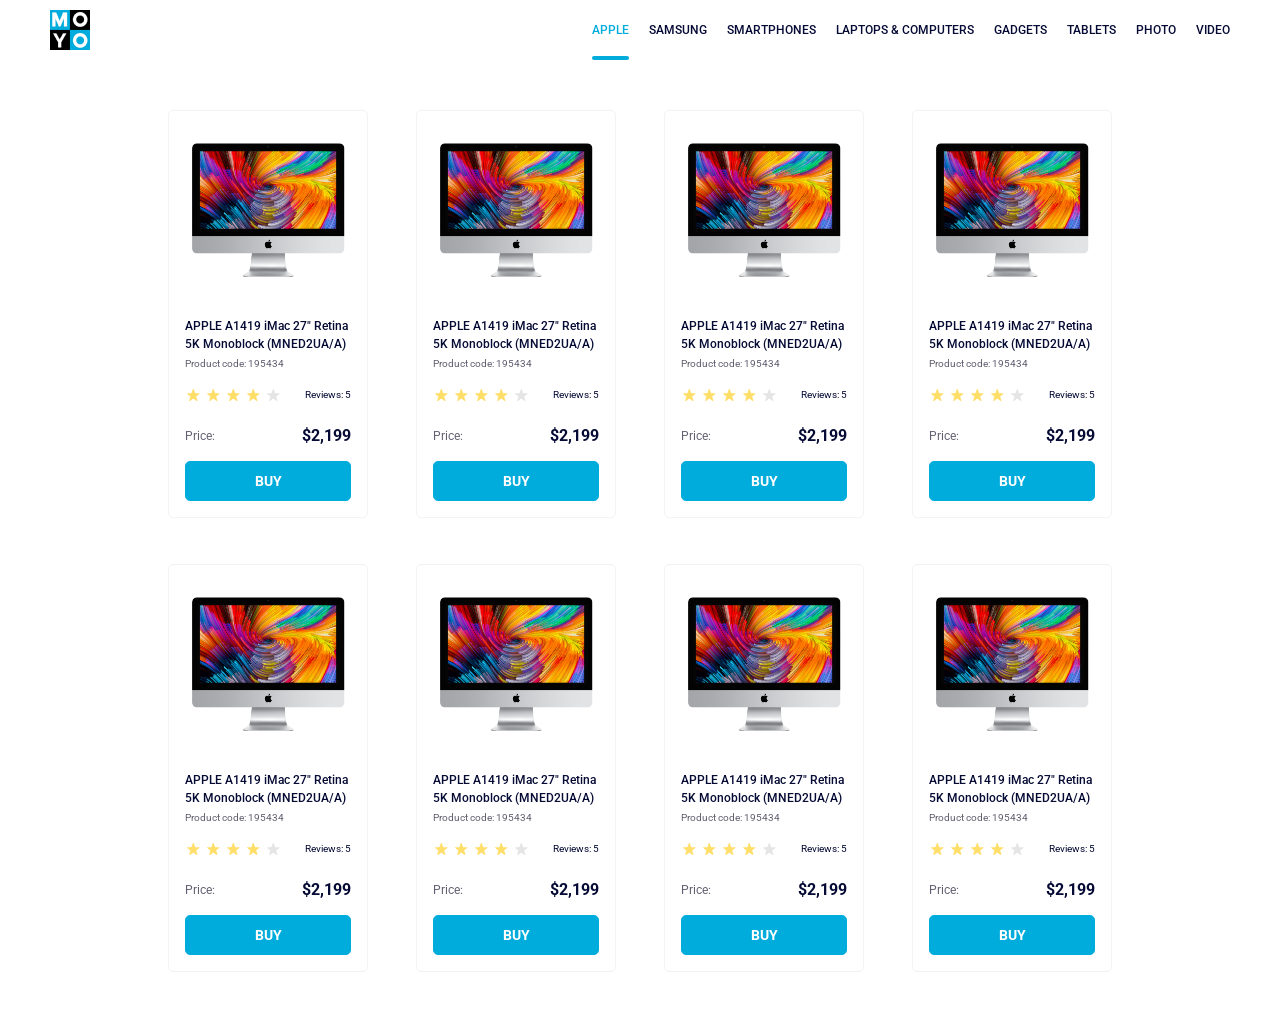
<file: index.html>
<!doctype html><html lang="en"><head><meta charset="utf-8"><meta name="viewport" content="width=device-width, initial-scale=1.0"><title>Catalog</title><link rel="preconnect" href="https://fonts.gstatic.com"><link href="https://fonts.googleapis.com/css2?family=Roboto:wght@400;500;700&display=swap" rel="stylesheet"><link rel="stylesheet" href="index.05a1c8ae.css"></head><body>  <header class="header"> <a href="/" class="header__logo"> <img src="logo.eddae0ff.png" alt="Moyo logo" class="header__logo-image"> </a> <nav class="nav"> <ul class="nav__list"> <li class="nav__item"> <a href="#" class="is-active nav__link"> Apple </a> </li> <li class="nav__item"> <a href="#" class="nav__link"> Samsung </a> </li> <li class="nav__item"> <a href="#" class="nav__link"> Smartphones </a> </li> <li class="nav__item"> <a href="#" class="nav__link" data-qa="nav-hover"> Laptops & Computers </a> </li> <li class="nav__item"> <a href="#" class="nav__link"> Gadgets </a> </li> <li class="nav__item"> <a href="#" class="nav__link"> Tablets </a> </li> <li class="nav__item"> <a href="#" class="nav__link"> Photo </a> </li> <li class="nav__item"> <a href="#" class="nav__link"> Video </a> </li> </ul> </nav> </header>  <main class="catalog"> <div class="catalog__grid">  <article class="card" data-qa="card"> <img class="card__image" src="imac.202c52ff.jpeg" alt="APPLE A1419 iMac 27 Retina 5K Monoblock"> <h2 class="card__title"> APPLE A1419 iMac 27" Retina 5K Monoblock (MNED2UA/A) </h2> <p class="card__code">Product code: 195434</p> <div class="card__rating"> <div class="stars stars--4"> <span class="stars__star"></span> <span class="stars__star"></span> <span class="stars__star"></span> <span class="stars__star"></span> <span class="stars__star"></span> </div> <p class="card__reviews">Reviews: 5</p> </div> <div class="card__price"> <span class="card__price-label">Price:</span> <span class="card__price-value">$2,199</span> </div> <a href="#" class="card__buy" data-qa="card-hover"> BUY </a> </article> <article class="card" data-qa="card"> <img class="card__image" src="imac.202c52ff.jpeg" alt="APPLE A1419 iMac 27 Retina 5K Monoblock"> <h2 class="card__title"> APPLE A1419 iMac 27" Retina 5K Monoblock (MNED2UA/A) </h2> <p class="card__code">Product code: 195434</p> <div class="card__rating"> <div class="stars stars--4"> <span class="stars__star"></span> <span class="stars__star"></span> <span class="stars__star"></span> <span class="stars__star"></span> <span class="stars__star"></span> </div> <p class="card__reviews">Reviews: 5</p> </div> <div class="card__price"> <span class="card__price-label">Price:</span> <span class="card__price-value">$2,199</span> </div> <a href="#" class="card__buy" data-qa="card-hover"> BUY </a> </article> <article class="card" data-qa="card"> <img class="card__image" src="imac.202c52ff.jpeg" alt="APPLE A1419 iMac 27 Retina 5K Monoblock"> <h2 class="card__title"> APPLE A1419 iMac 27" Retina 5K Monoblock (MNED2UA/A) </h2> <p class="card__code">Product code: 195434</p> <div class="card__rating"> <div class="stars stars--4"> <span class="stars__star"></span> <span class="stars__star"></span> <span class="stars__star"></span> <span class="stars__star"></span> <span class="stars__star"></span> </div> <p class="card__reviews">Reviews: 5</p> </div> <div class="card__price"> <span class="card__price-label">Price:</span> <span class="card__price-value">$2,199</span> </div> <a href="#" class="card__buy" data-qa="card-hover"> BUY </a> </article> <article class="card" data-qa="card"> <img class="card__image" src="imac.202c52ff.jpeg" alt="APPLE A1419 iMac 27 Retina 5K Monoblock"> <h2 class="card__title"> APPLE A1419 iMac 27" Retina 5K Monoblock (MNED2UA/A) </h2> <p class="card__code">Product code: 195434</p> <div class="card__rating"> <div class="stars stars--4"> <span class="stars__star"></span> <span class="stars__star"></span> <span class="stars__star"></span> <span class="stars__star"></span> <span class="stars__star"></span> </div> <p class="card__reviews">Reviews: 5</p> </div> <div class="card__price"> <span class="card__price-label">Price:</span> <span class="card__price-value">$2,199</span> </div> <a href="#" class="card__buy" data-qa="card-hover"> BUY </a> </article> <article class="card" data-qa="card"> <img class="card__image" src="imac.202c52ff.jpeg" alt="APPLE A1419 iMac 27 Retina 5K Monoblock"> <h2 class="card__title"> APPLE A1419 iMac 27" Retina 5K Monoblock (MNED2UA/A) </h2> <p class="card__code">Product code: 195434</p> <div class="card__rating"> <div class="stars stars--4"> <span class="stars__star"></span> <span class="stars__star"></span> <span class="stars__star"></span> <span class="stars__star"></span> <span class="stars__star"></span> </div> <p class="card__reviews">Reviews: 5</p> </div> <div class="card__price"> <span class="card__price-label">Price:</span> <span class="card__price-value">$2,199</span> </div> <a href="#" class="card__buy" data-qa="card-hover"> BUY </a> </article> <article class="card" data-qa="card"> <img class="card__image" src="imac.202c52ff.jpeg" alt="APPLE A1419 iMac 27 Retina 5K Monoblock"> <h2 class="card__title"> APPLE A1419 iMac 27" Retina 5K Monoblock (MNED2UA/A) </h2> <p class="card__code">Product code: 195434</p> <div class="card__rating"> <div class="stars stars--4"> <span class="stars__star"></span> <span class="stars__star"></span> <span class="stars__star"></span> <span class="stars__star"></span> <span class="stars__star"></span> </div> <p class="card__reviews">Reviews: 5</p> </div> <div class="card__price"> <span class="card__price-label">Price:</span> <span class="card__price-value">$2,199</span> </div> <a href="#" class="card__buy" data-qa="card-hover"> BUY </a> </article> <article class="card" data-qa="card"> <img class="card__image" src="imac.202c52ff.jpeg" alt="APPLE A1419 iMac 27 Retina 5K Monoblock"> <h2 class="card__title"> APPLE A1419 iMac 27" Retina 5K Monoblock (MNED2UA/A) </h2> <p class="card__code">Product code: 195434</p> <div class="card__rating"> <div class="stars stars--4"> <span class="stars__star"></span> <span class="stars__star"></span> <span class="stars__star"></span> <span class="stars__star"></span> <span class="stars__star"></span> </div> <p class="card__reviews">Reviews: 5</p> </div> <div class="card__price"> <span class="card__price-label">Price:</span> <span class="card__price-value">$2,199</span> </div> <a href="#" class="card__buy" data-qa="card-hover"> BUY </a> </article> <article class="card" data-qa="card"> <img class="card__image" src="imac.202c52ff.jpeg" alt="APPLE A1419 iMac 27 Retina 5K Monoblock"> <h2 class="card__title"> APPLE A1419 iMac 27" Retina 5K Monoblock (MNED2UA/A) </h2> <p class="card__code">Product code: 195434</p> <div class="card__rating"> <div class="stars stars--4"> <span class="stars__star"></span> <span class="stars__star"></span> <span class="stars__star"></span> <span class="stars__star"></span> <span class="stars__star"></span> </div> <p class="card__reviews">Reviews: 5</p> </div> <div class="card__price"> <span class="card__price-label">Price:</span> <span class="card__price-value">$2,199</span> </div> <a href="#" class="card__buy" data-qa="card-hover"> BUY </a> </article> </div> </main> </body></html>
</file>
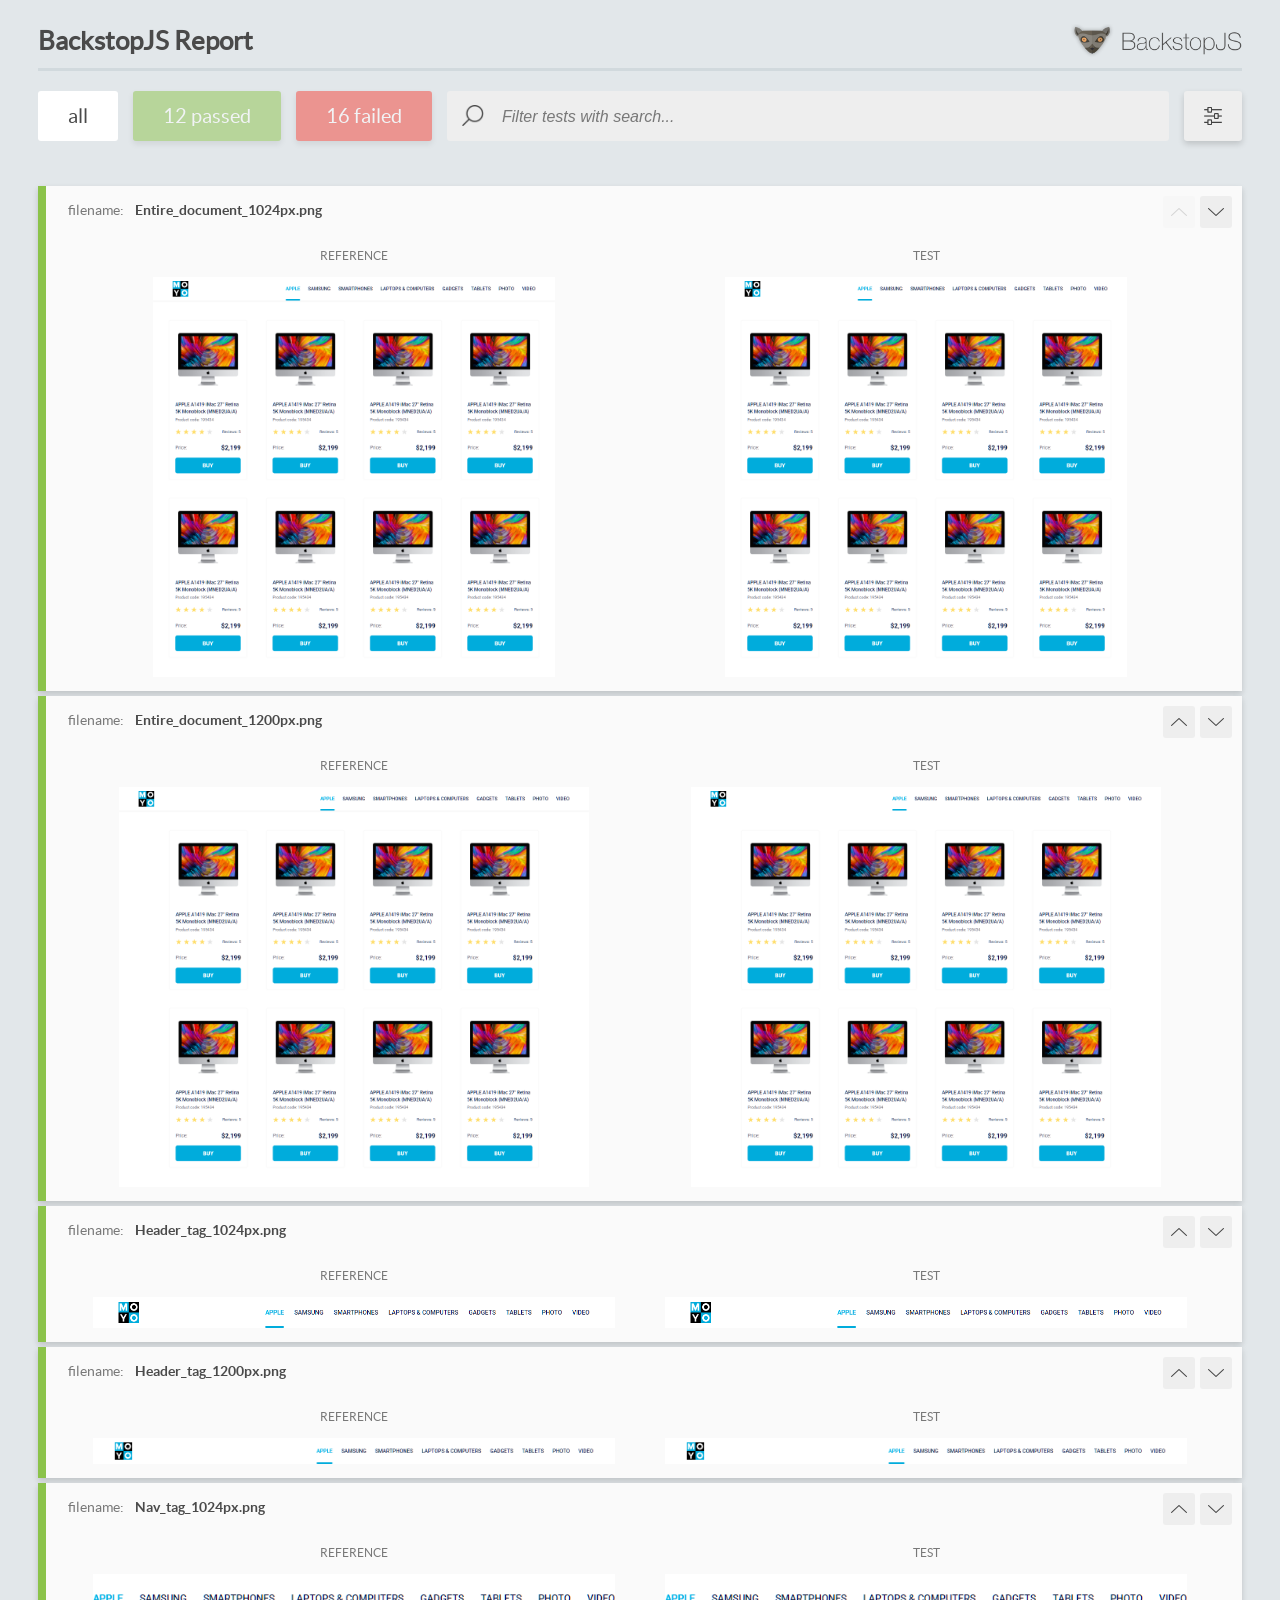
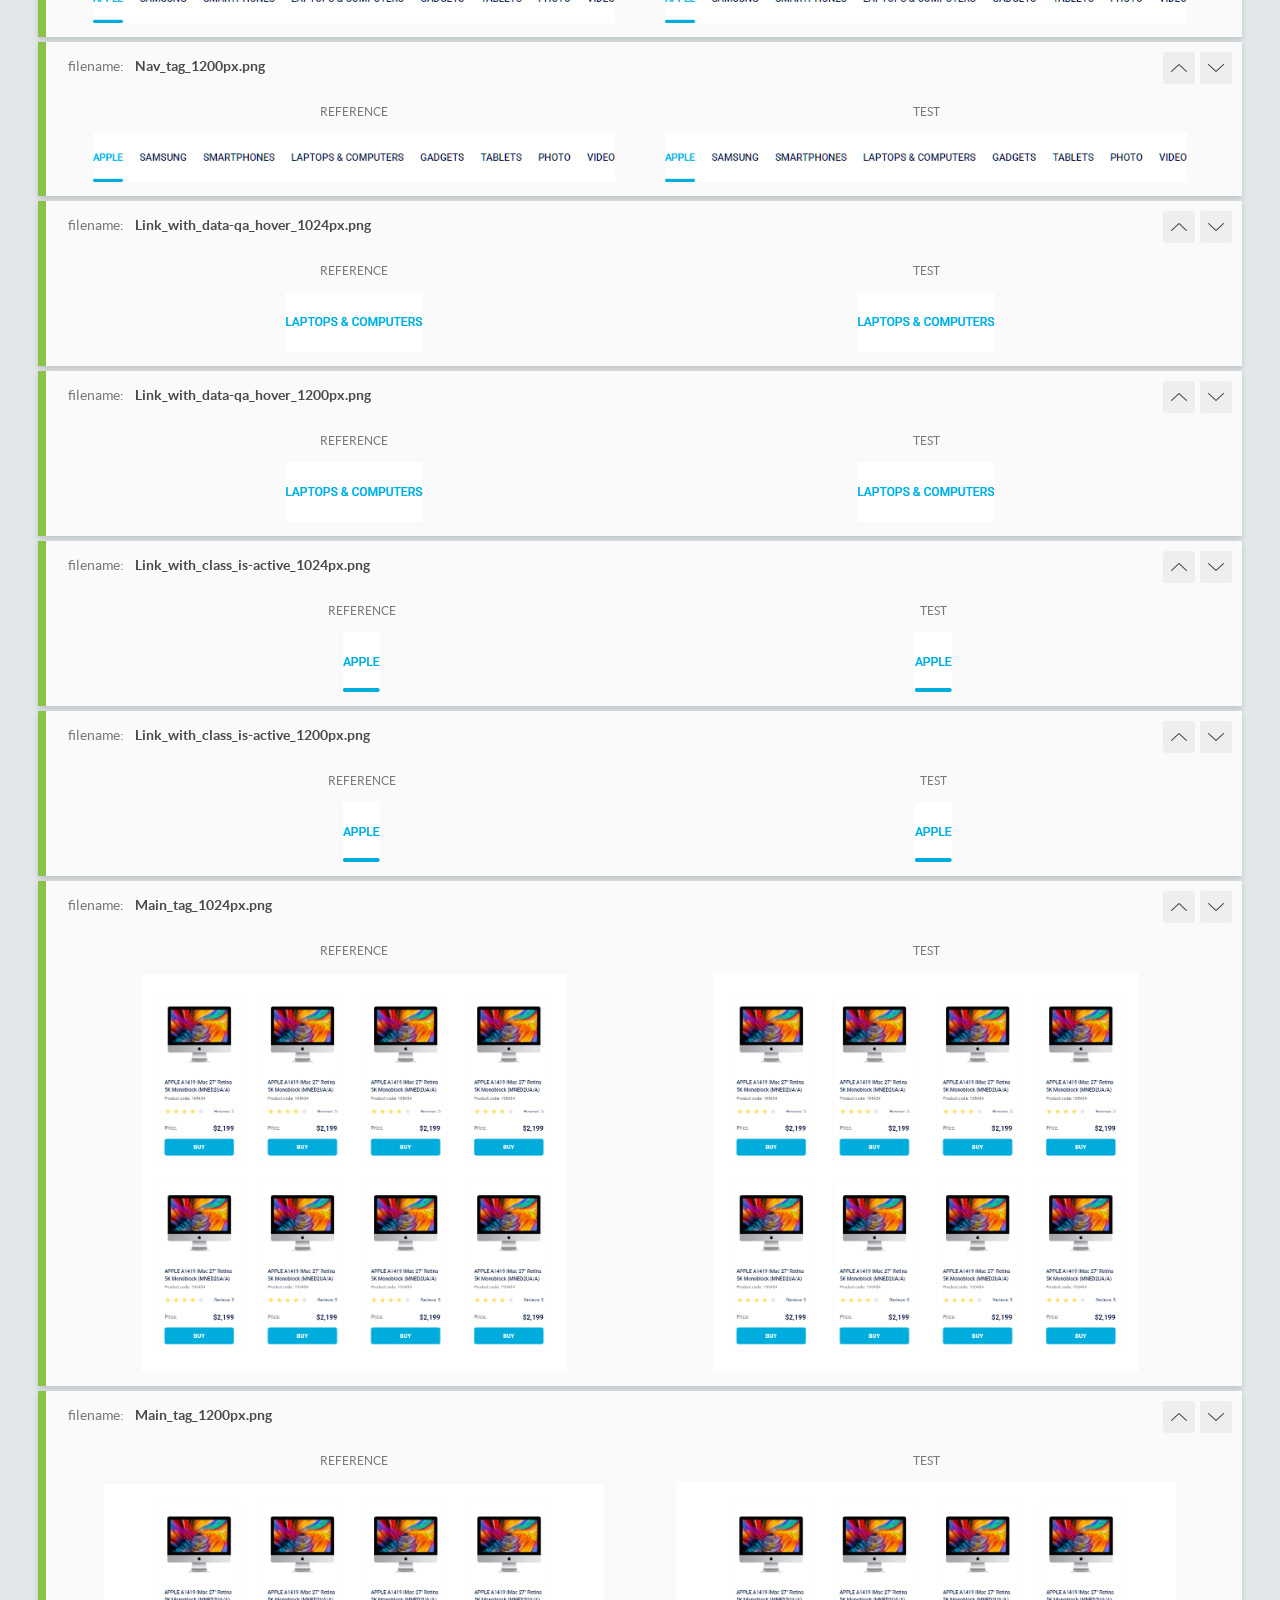
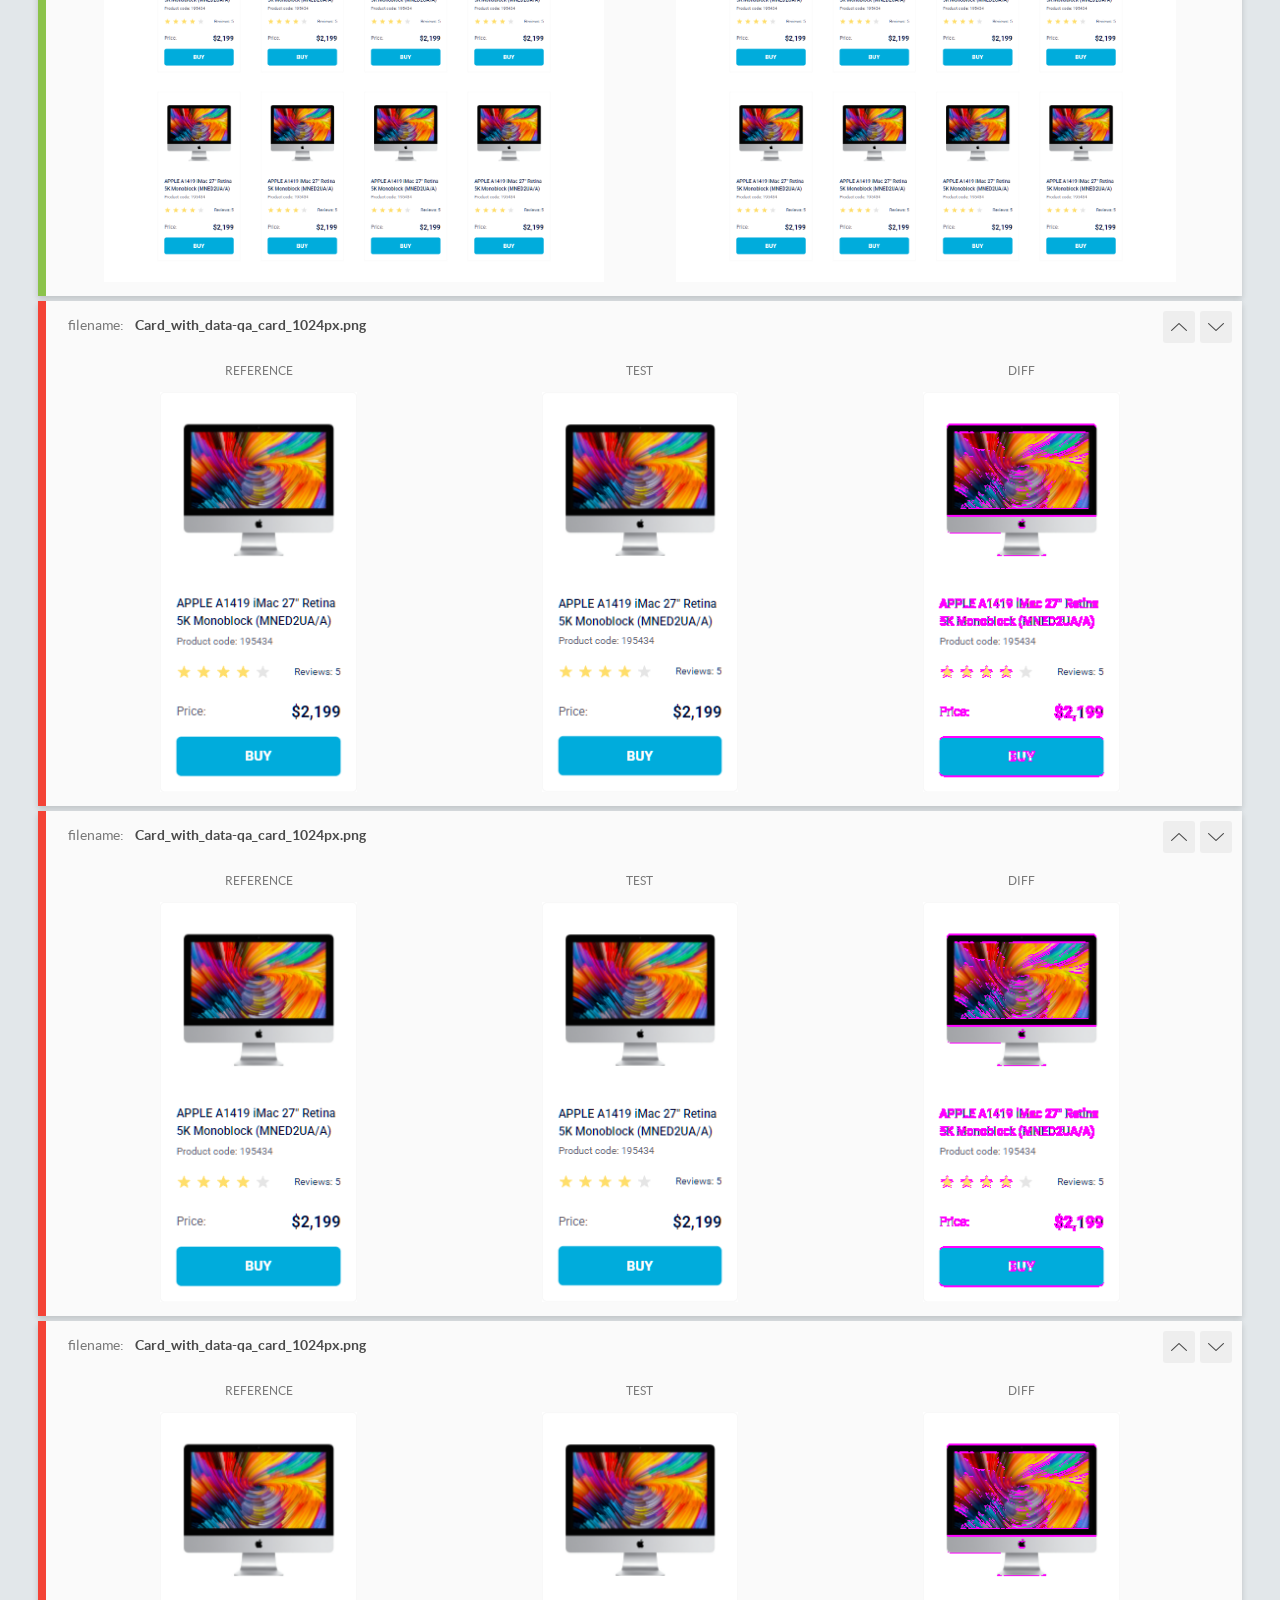
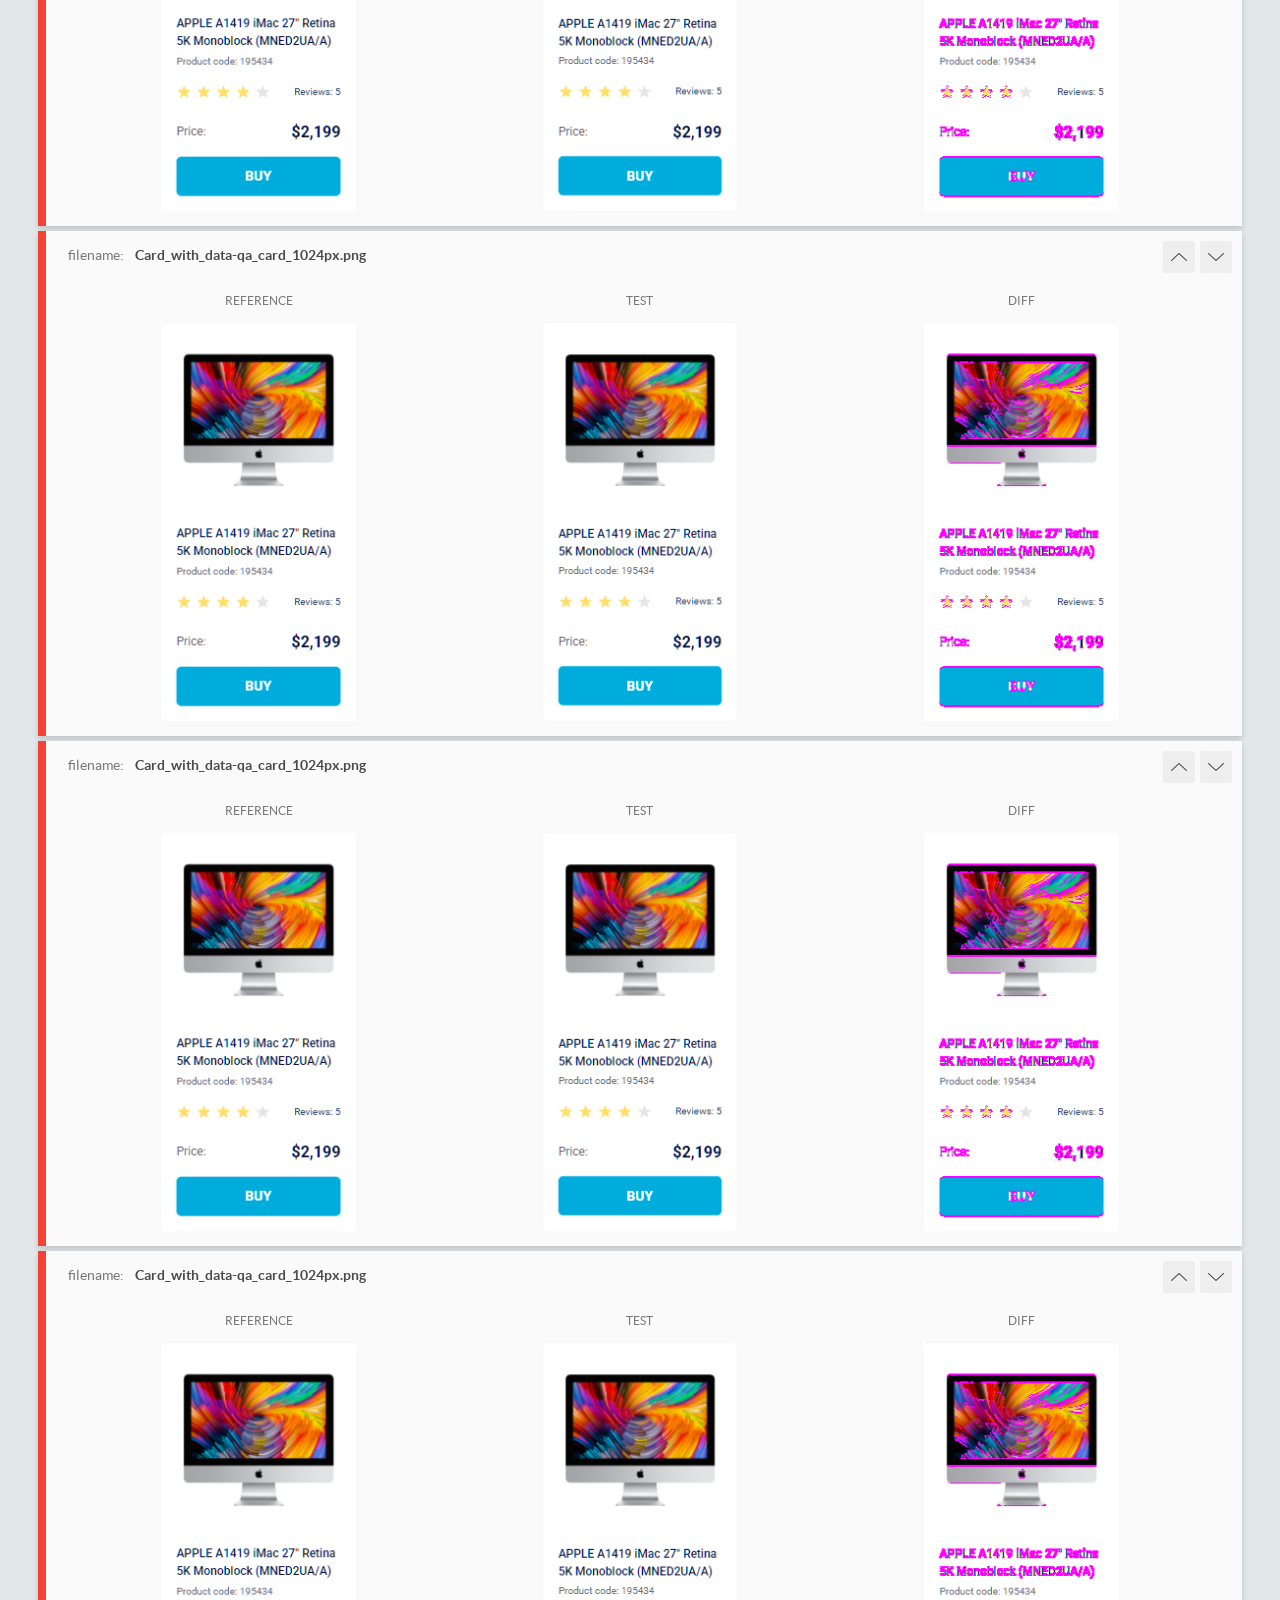
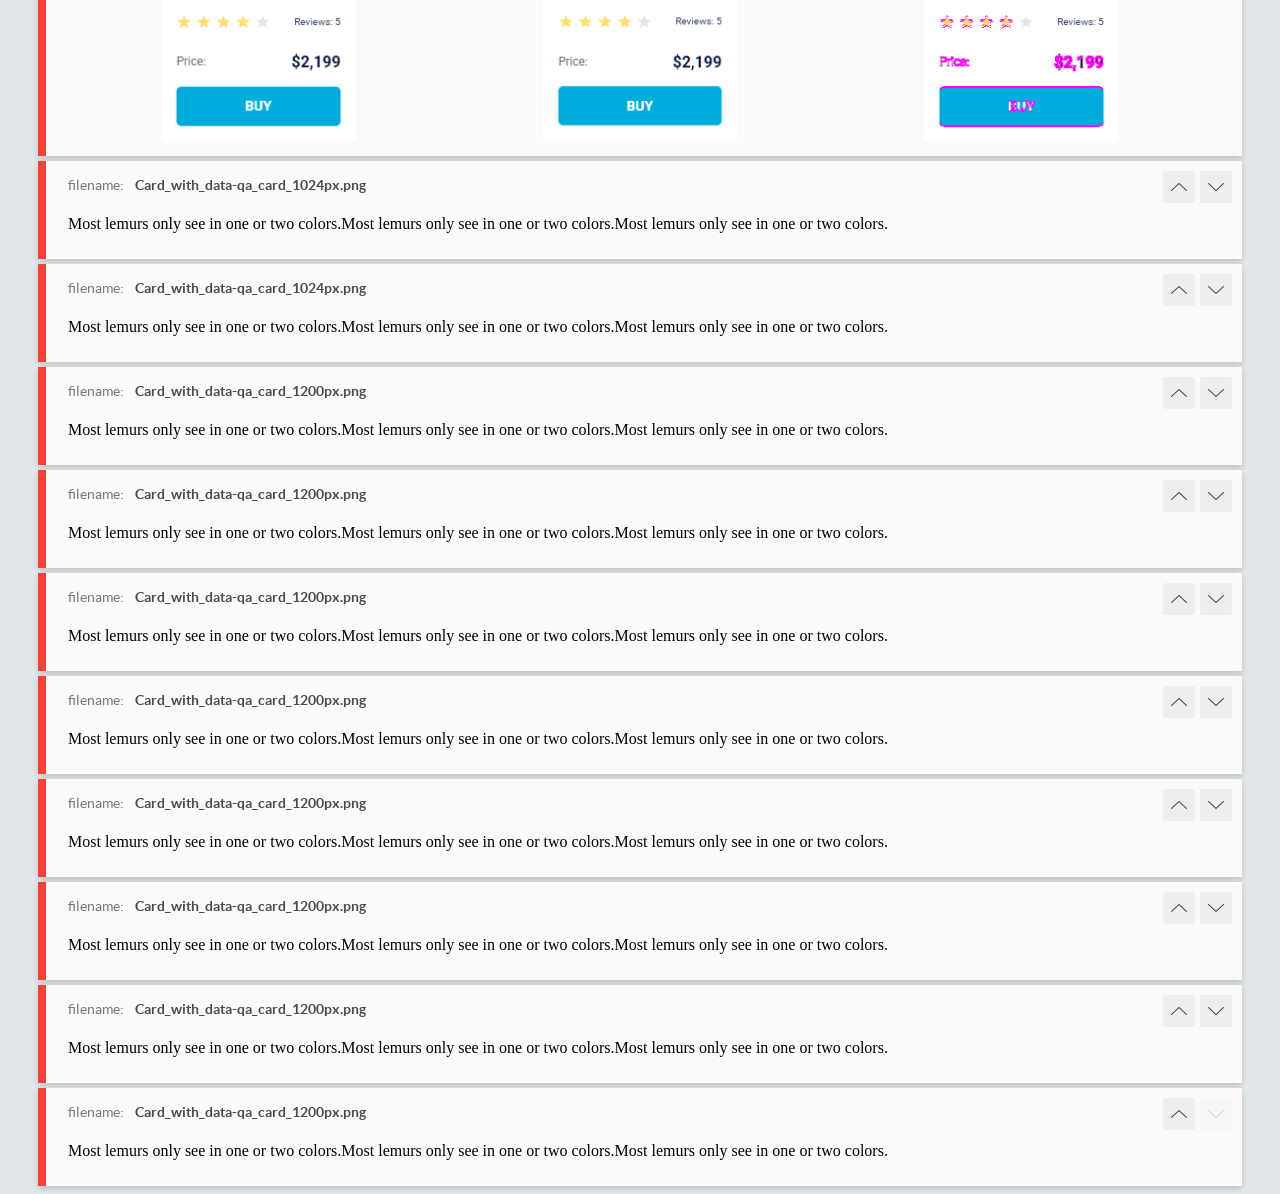
<file: report/html_report/index.html>
<!DOCTYPE html>
<html>
  <head>
    <meta charset="utf-8">
    <!-- Disable Cache -->
    <meta http-equiv="Cache-Control" content="no-cache, no-store, must-revalidate">
    <meta http-equiv="Pragma" content="no-cache">
    <meta http-equiv="Expires" content="0">

    <title>BackstopJS Report</title>

    <style>
      @font-face {
          font-family: 'latoregular';
          src: url('./assets/fonts/lato-regular-webfont.woff2') format('woff2'),
              url('./assets/fonts/lato-regular-webfont.woff') format('woff');
          font-weight: 400;
          font-style: normal;
      }
      @font-face {
          font-family: 'latobold';
          src: url('./assets/fonts/lato-bold-webfont.woff2') format('woff2'),
              url('./assets/fonts/lato-bold-webfont.woff') format('woff');
          font-weight: 700;
          font-style: normal;
      }

      .ReactModal__Body--open {
          overflow: hidden;
      }
      .ReactModal__Body--open .header {
        display: none;
      }

    </style>
  </head>
  <body style="background-color: #E2E7EA">
    <div id="root">

    </div>
    <script>
      function report (report) { // eslint-disable-line no-unused-vars
        window.tests = report;
      }
    </script>
    <script src="config.js"></script>
    <script src="index_bundle.js"></script>
  </body>
</html>
</file>
<file: index.05a1c8ae.css>
.card{transform-origin:50%;background-color:#fff;border:1px solid #f3f3f3;border-radius:5px;width:200px;padding:2rem 1rem 1rem;transition:transform .3s;position:relative}.card:hover{transform:scale(1.2)}.card__title{color:#060b35;text-align:left;margin:0 0 .25rem;font-size:12px;font-weight:500;line-height:18px;transition:color .3s}.card:hover .card__title{color:#34568b}.card__image{width:160px;height:134px;margin:0 auto 40px;display:block}.card__rating{justify-content:space-between;align-items:center;margin-bottom:1.5rem;display:flex}.card__price{justify-content:space-between;align-items:center;margin-bottom:1rem;display:flex}.card__code{color:#616070;text-align:left;margin:0 0 1rem;font-size:10px;font-weight:400;line-height:14px}.card__price-label{color:#616070;font-size:12px;font-weight:400;line-height:18px}.card__price-value{color:#060b35;font-size:16px;font-weight:700;line-height:18px}.card__reviews{color:#060b35;margin:0;font-size:10px;font-weight:400;line-height:14px}.card__buy{color:#fff;text-align:center;background-color:#00acdc;border:1px solid #00acdc;border-radius:5px;justify-content:center;align-items:center;width:100%;height:2.5rem;font-size:14px;font-weight:700;line-height:16px;text-decoration:none;transition:background-color .3s,color .3s,border-color .3s;display:flex}.card__buy:hover{color:#00acdc;background-color:#fff;border-color:#00acdc}.stars{display:flex}.stars__star{background-image:url(star.822d561e.svg);background-position:50%;background-repeat:no-repeat;width:1rem;height:1rem;margin-right:.25rem}.stars--1 .stars__star:nth-child(-n+1),.stars--2 .stars__star:nth-child(-n+2),.stars--3 .stars__star:nth-child(-n+3),.stars--4 .stars__star:nth-child(-n+4),.stars--5 .stars__star:nth-child(-n+5){background-image:url(star-active.edda4c43.svg)}.header{justify-content:space-between;align-items:center;padding:0 50px;display:flex}.header__logo{display:block}.header__logo-image{width:40px;height:40px;display:block}.nav__list{margin:0;padding:0;list-style:none;display:flex}.nav__item{margin-right:20px}.nav__item:last-child{margin-right:0}.nav__link{color:#060b35;text-transform:uppercase;align-items:center;height:60px;font-size:12px;font-weight:500;line-height:1;text-decoration:none;transition:color .3s;display:inline-flex;position:relative}.nav__link:hover,.is-active{color:#00acdc}.is-active:after{content:"";background-color:#00acdc;border-radius:8px;height:4px;position:absolute;bottom:0;left:0;right:0}*{box-sizing:border-box}body{margin:0;font-family:Roboto,sans-serif}.catalog{padding:50px 40px}.catalog__grid{grid-template-columns:repeat(1,200px);justify-content:center;gap:46px 48px;display:grid}@media (width>=488px){.catalog__grid{grid-template-columns:repeat(2,200px)}}@media (width>=768px){.catalog__grid{grid-template-columns:repeat(3,200px)}}@media (width>=1024px){.catalog__grid{grid-template-columns:repeat(4,200px)}}
/*# sourceMappingURL=index.05a1c8ae.css.map */
</file>
